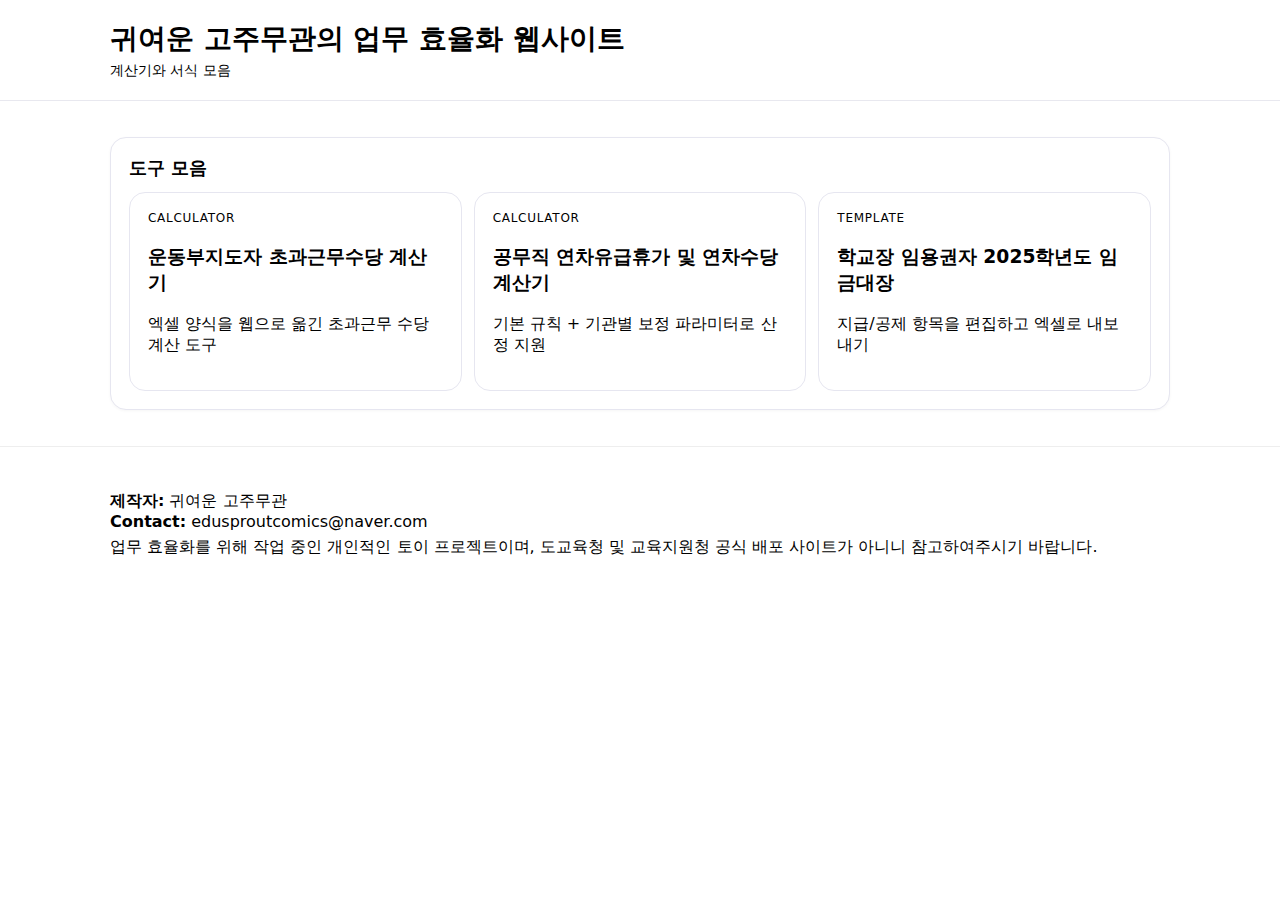
<file: index.html>
<!doctype html>
<html lang="ko">
<head>
  <meta charset="utf-8">
  <meta name="viewport" content="width=device-width, initial-scale=1">
  <title>귀여운 고주무관의 업무 효율화 웹사이트</title>
  <link rel="icon" href="./static/favicon.png">
  <link rel="stylesheet" href="./static/styles.css">
</head>
<body>
<header class="site-header">
  <div class="shell">
    <h1>귀여운 고주무관의 업무 효율화 웹사이트</h1>
    <p class="sub">계산기와 서식 모음</p>
  </div>
</header>

<main class="shell">
  <section class="card">
    <h2>도구 모음</h2>
    <div class="grid three">
      <a class="cardlink" href="./coach-ot/">
        <div class="kicker">Calculator</div>
        <h3>운동부지도자 초과근무수당 계산기</h3>
        <p class="note">엑셀 양식을 웹으로 옮긴 초과근무 수당 계산 도구</p>
      </a>
      <a class="cardlink" href="./annual-leave/">
        <div class="kicker">Calculator</div>
        <h3>공무직 연차유급휴가 및 연차수당 계산기</h3>
        <p class="note">기본 규칙 + 기관별 보정 파라미터로 산정 지원</p>
      </a>
      <a class="cardlink" href="./wage-ledger-2025/">
        <div class="kicker">Template</div>
        <h3>학교장 임용권자 2025학년도 임금대장</h3>
        <p class="note">지급/공제 항목을 편집하고 엑셀로 내보내기</p>
      </a>
    </div>
  </section>
</main>

<footer class="site-footer">
  <div class="shell">
    <div><strong>제작자:</strong> 귀여운 고주무관</div>
    <div><strong>Contact:</strong> <a href="mailto:edusproutcomics@naver.com">edusproutcomics@naver.com</a></div>
    <div class="footer-note">업무 효율화를 위해 작업 중인 개인적인 토이 프로젝트이며, 도교육청 및 교육지원청 공식 배포 사이트가 아니니 참고하여주시기 바랍니다.</div>
  </div>
</footer>

</body>
</html>
</file>
<file: static/styles.css>
*{box-sizing:border-box}
html,body{margin:0;padding:0;background:#fff;color:#000;font-family:system-ui,-apple-system,Segoe UI,Roboto,Noto Sans,Apple SD Gothic Neo,'Malgun Gothic',sans-serif}
a{text-decoration:none;color:inherit}
.shell{max-width:1100px;margin:0 auto;padding:20px}
.site-header{background:#fff;border-bottom:1px solid #e8e8ef}
.site-header h1{margin:0;font-size:28px}
.sub{margin:.25rem 0 0;color:#000;font-size:14px}
.site-footer{padding:24px 0;color:#000;border-top:1px solid #eee}
.card{background:#fff;border:1px solid #e6e6f0;border-radius:16px;padding:18px;margin:16px 0;box-shadow:0 1px 3px rgba(0,0,0,.04)}
h2{margin:0 0 12px;font-size:18px}
.grid{display:grid;gap:12px}
.grid.two{grid-template-columns:repeat(2,minmax(0,1fr))}
.grid.three{grid-template-columns:repeat(3,minmax(0,1fr))}
@media (max-width:900px){.grid.two,.grid.three{grid-template-columns:1fr}}
label{display:flex;flex-direction:column;gap:6px;font-weight:600;font-size:14px}
input,select,button,textarea{font:inherit}
input[type="text"],input[type="number"],input[type="time"],input[type="date"],select,textarea{
  padding:10px 12px;border:1px solid #d9d9e3;border-radius:12px;background:#fff;outline:none
}
textarea{min-height:100px}
input:disabled{background:#f6f7fb;color:#000}
small{color:#000;font-weight:400}
.row{display:flex;align-items:center}
.between{justify-content:space-between}
.gap{gap:8px}
.btn{padding:10px 14px;border-radius:12px;border:1px solid #c9c9d4;background:#fff;cursor:pointer}
.btn.primary{background:#2563eb;border-color:#2563eb;color:#fff}
.btn.ghost{background:transparent}
.table-wrap{overflow:auto;border:1px solid #ececf3;border-radius:12px}
table{border-collapse:collapse;min-width:980px;width:100%}
th,td{border-bottom:1px solid #eee;padding:10px 12px;text-align:left;font-size:14px;vertical-align:middle}
thead th{background:#fafafb;font-weight:700}
tfoot td{background:#fafafb;font-weight:700}
.numeric{text-align:right}
.right{text-align:right}
.center{text-align:center}
.note{margin-top:8px;color:#000}
.callout{margin:24px 0; padding:16px 18px; background:#f7fbff; border:1px solid #e4f0ff; border-radius:14px}
.cardlink{display:block;padding:18px;border:1px solid #e6e6f0;border-radius:16px;transition:transform .06s ease, box-shadow .06s ease}
.cardlink:hover{transform:translateY(-2px);box-shadow:0 4px 14px rgba(0,0,0,.06)}
.kicker{font-size:12px;letter-spacing:.06em;color:#000;text-transform:uppercase;margin-bottom:6px}
.footer-note{margin-top:6px;white-space:pre-line}
</file>
